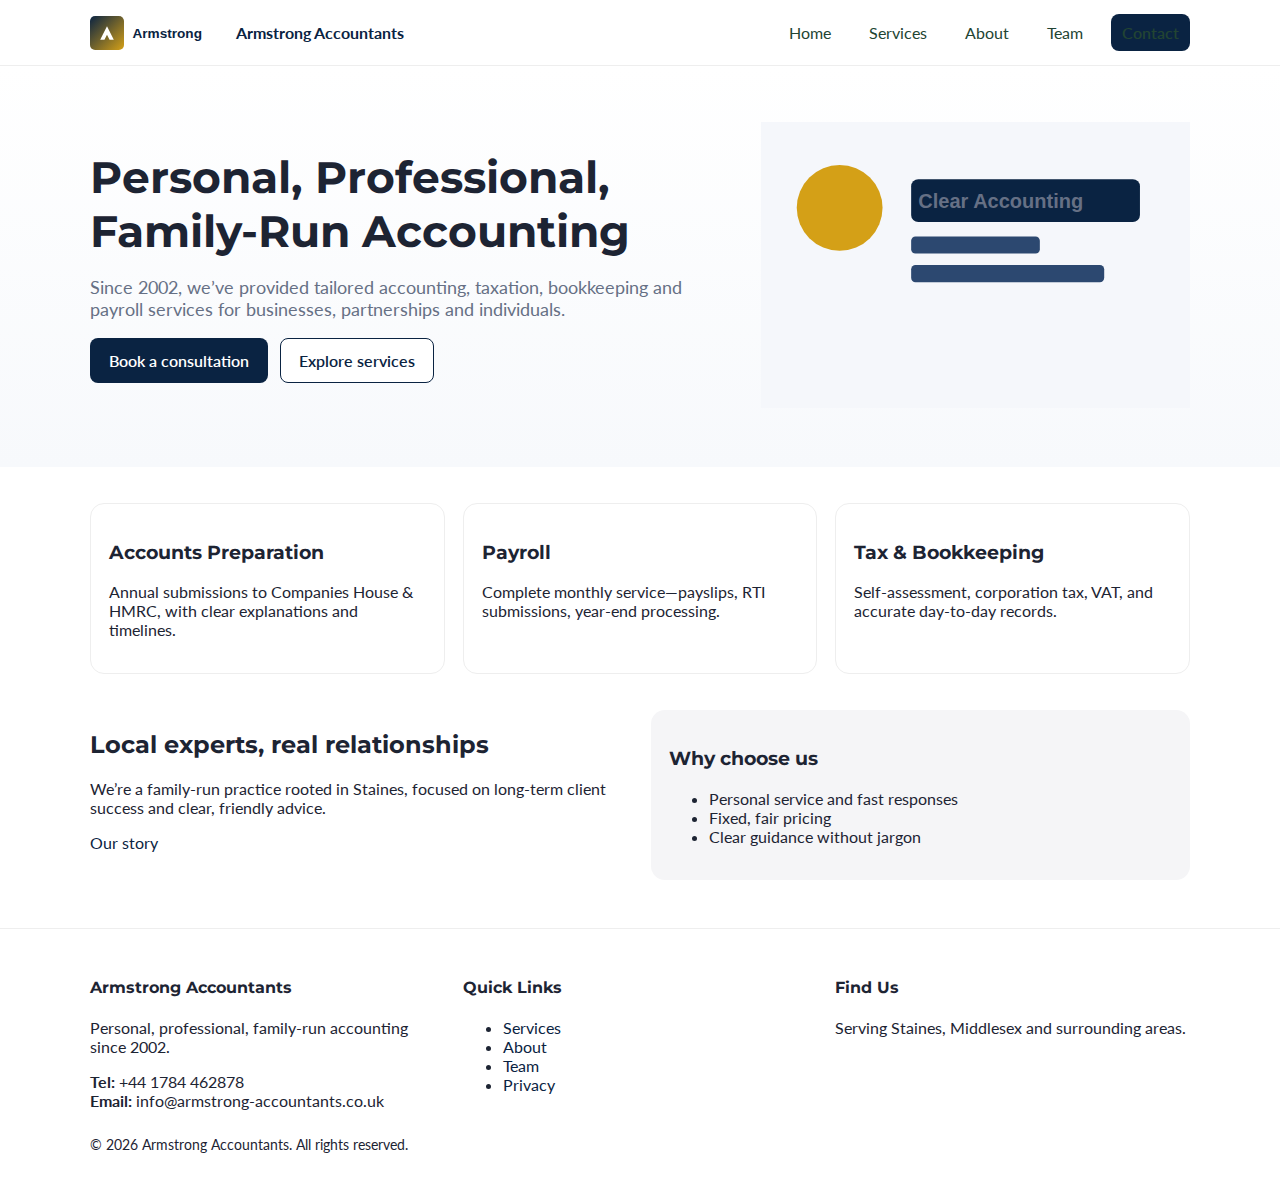
<file: index.html>
<!doctype html>
<html lang="en">
<head>
  <meta charset="utf-8" />
  <meta name="viewport" content="width=device-width, initial-scale=1" />
  <meta http-equiv="X-UA-Compatible" content="IE=edge" />
  <title>Armstrong Accountants – Personal, Professional, Family‑Run Accounting</title>
  <meta name="description" content="Armstrong Accountants provides personalised accounting, taxation, bookkeeping and payroll services for businesses, partnerships and individuals in and around Staines." />
  <link rel="preconnect" href="https://fonts.googleapis.com">
  <link rel="preconnect" href="https://fonts.gstatic.com" crossorigin>
  <link href="https://fonts.googleapis.com/css2?family=Montserrat:wght@500;700&family=Lato:wght@400;600&display=swap" rel="stylesheet">
  <link rel="stylesheet" href="/assets/css/styles.css" />
  <link rel="icon" href="/assets/img/favicon.svg" type="image/svg+xml" />
  <link rel="manifest" href="/manifest.json" />
  <meta name="theme-color" content="#0A2342" />
  <script type="application/ld+json">
  {
  "@context": "https://schema.org",
  "@type": "AccountingService",
  "name": "Armstrong Accountants",
  "url": "https://www.armstrong-accountants.co.uk",
  "telephone": "+44 1784 462878",
  "email": "info@armstrong-accountants.co.uk",
  "address": {
    "@type": "PostalAddress",
    "addressLocality": "Staines",
    "addressRegion": "Middlesex",
    "addressCountry": "UK"
  },
  "areaServed": [
    "Staines",
    "Surrey",
    "Middlesex",
    "London"
  ],
  "image": "https://www.armstrong-accountants.co.uk/assets/img/og-image.png",
  "sameAs": []
}
  </script>
</head>
<body>
  <header class="site-header">
    <div class="container header-inner">
      <a class="brand" href="/">
        <img src="/assets/img/logo.svg" alt="Armstrong Accountants logo" />
        <span>Armstrong Accountants</span>
      </a>
      <nav class="main-nav" aria-label="Primary">
        <a href="/">Home</a>
        <a href="/services.html">Services</a>
        <a href="/about.html">About</a>
        <a href="/team.html">Team</a>
        <a class="btn btn-primary" href="/contact.html">Contact</a>
      </nav>
    </div>
  </header>
  <main>
    <section class="hero">
      <div class="container hero-inner">
        <div class="hero-text">
          <h1>Personal, Professional, Family‑Run Accounting</h1>
          <p>Since 2002, we’ve provided tailored accounting, taxation, bookkeeping and payroll services for businesses, partnerships and individuals.</p>
          <div class="cta-group">
            <a class="btn btn-primary" href="/contact.html">Book a consultation</a>
            <a class="btn btn-secondary" href="/services.html">Explore services</a>
          </div>
        </div>
        <div class="hero-image">
          <img src="/assets/img/hero-illustration.svg" alt="Accounting illustration" />
        </div>
      </div>
    </section>

    <section class="strip trust">
      <div class="container grid-3">
        <div class="card">
          <h3>Accounts Preparation</h3>
          <p>Annual submissions to Companies House & HMRC, with clear explanations and timelines.</p>
        </div>
        <div class="card">
          <h3>Payroll</h3>
          <p>Complete monthly service—payslips, RTI submissions, year‑end processing.</p>
        </div>
        <div class="card">
          <h3>Tax & Bookkeeping</h3>
          <p>Self‑assessment, corporation tax, VAT, and accurate day‑to‑day records.</p>
        </div>
      </div>
    </section>

    <section class="about-preview">
      <div class="container grid-2">
        <div>
          <h2>Local experts, real relationships</h2>
          <p>We’re a family‑run practice rooted in Staines, focused on long‑term client success and clear, friendly advice.</p>
          <a class="link-arrow" href="/about.html">Our story</a>
        </div>
        <div class="accent-box">
          <h3>Why choose us</h3>
          <ul>
            <li>Personal service and fast responses</li>
            <li>Fixed, fair pricing</li>
            <li>Clear guidance without jargon</li>
          </ul>
        </div>
      </div>
    </section>
  </main>
  <footer class="site-footer">
    <div class="container grid-3">
      <div>
        <h4>Armstrong Accountants</h4>
        <p>Personal, professional, family‑run accounting since 2002.</p>
        <p><strong>Tel:</strong> +44 1784 462878<br><strong>Email:</strong> info@armstrong-accountants.co.uk</p>
      </div>
      <div>
        <h4>Quick Links</h4>
        <ul class="list-unstyled">
          <li><a href="/services.html">Services</a></li>
          <li><a href="/about.html">About</a></li>
          <li><a href="/team.html">Team</a></li>
          <li><a href="/privacy.html">Privacy</a></li>
        </ul>
      </div>
      <div>
        <h4>Find Us</h4>
        <p>Serving Staines, Middlesex and surrounding areas.</p>
      </div>
    </div>
    <div class="container small print">© 2026 Armstrong Accountants. All rights reserved.</div>
  </footer>
  <script src="/assets/js/main.js"></script>
</body>
</html>
</file>
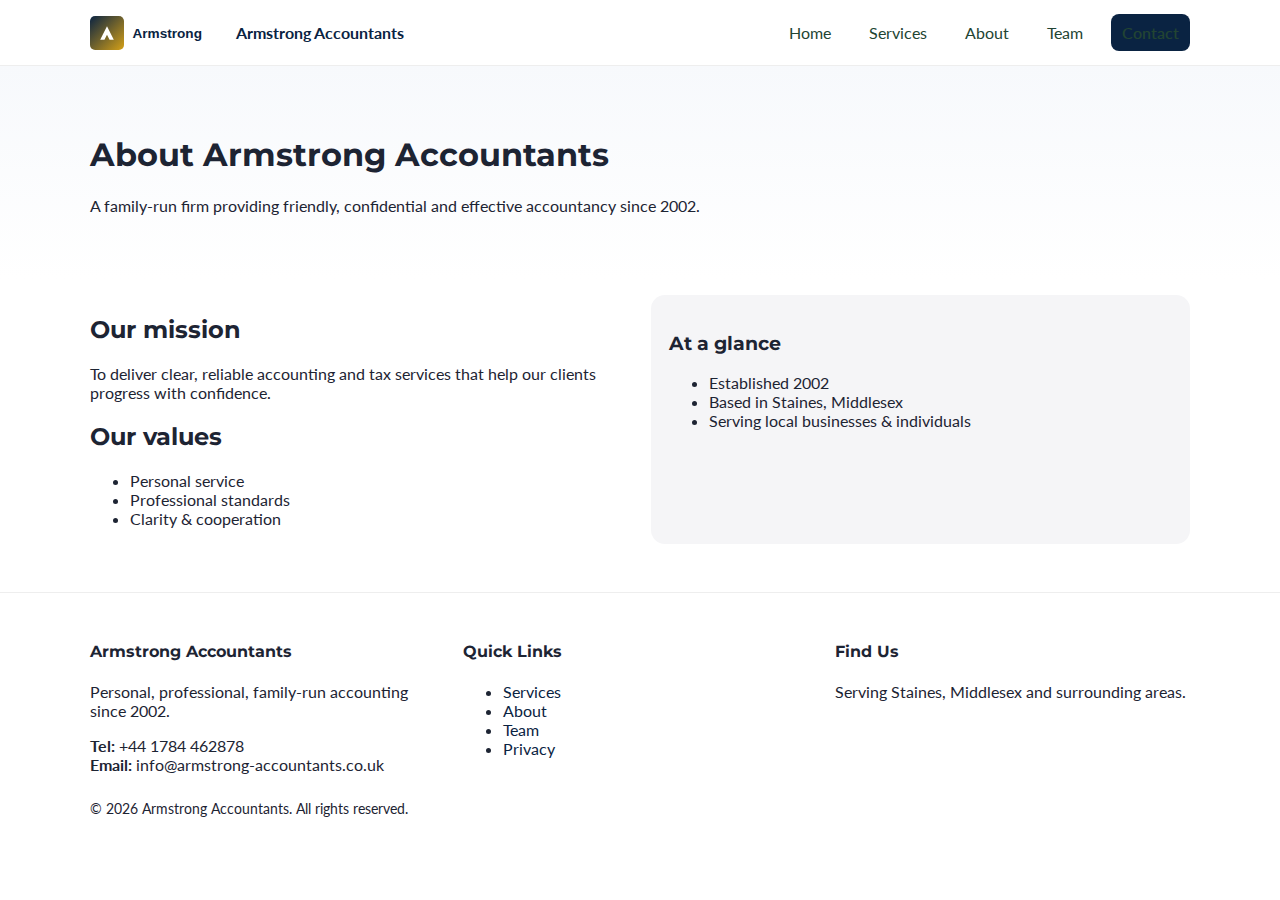
<file: about.html>
<!doctype html>
<html lang="en">
<head>
  <meta charset="utf-8" />
  <meta name="viewport" content="width=device-width, initial-scale=1" />
  <meta http-equiv="X-UA-Compatible" content="IE=edge" />
  <title>Armstrong Accountants – Personal, Professional, Family‑Run Accounting</title>
  <meta name="description" content="Armstrong Accountants provides personalised accounting, taxation, bookkeeping and payroll services for businesses, partnerships and individuals in and around Staines." />
  <link rel="preconnect" href="https://fonts.googleapis.com">
  <link rel="preconnect" href="https://fonts.gstatic.com" crossorigin>
  <link href="https://fonts.googleapis.com/css2?family=Montserrat:wght@500;700&family=Lato:wght@400;600&display=swap" rel="stylesheet">
  <link rel="stylesheet" href="/assets/css/styles.css" />
  <link rel="icon" href="/assets/img/favicon.svg" type="image/svg+xml" />
  <link rel="manifest" href="/manifest.json" />
  <meta name="theme-color" content="#0A2342" />
  <script type="application/ld+json">
  {
  "@context": "https://schema.org",
  "@type": "AccountingService",
  "name": "Armstrong Accountants",
  "url": "https://www.armstrong-accountants.co.uk",
  "telephone": "+44 1784 462878",
  "email": "info@armstrong-accountants.co.uk",
  "address": {
    "@type": "PostalAddress",
    "addressLocality": "Staines",
    "addressRegion": "Middlesex",
    "addressCountry": "UK"
  },
  "areaServed": [
    "Staines",
    "Surrey",
    "Middlesex",
    "London"
  ],
  "image": "https://www.armstrong-accountants.co.uk/assets/img/og-image.png",
  "sameAs": []
}
  </script>
</head>
<body>
  <header class="site-header">
    <div class="container header-inner">
      <a class="brand" href="/">
        <img src="/assets/img/logo.svg" alt="Armstrong Accountants logo" />
        <span>Armstrong Accountants</span>
      </a>
      <nav class="main-nav" aria-label="Primary">
        <a href="/">Home</a>
        <a href="/services.html">Services</a>
        <a href="/about.html">About</a>
        <a href="/team.html">Team</a>
        <a class="btn btn-primary" href="/contact.html">Contact</a>
      </nav>
    </div>
  </header>
  <main>
    <section class="page-hero">
      <div class="container">
        <h1>About Armstrong Accountants</h1>
        <p>A family‑run firm providing friendly, confidential and effective accountancy since 2002.</p>
      </div>
    </section>

    <section class="container grid-2">
      <div>
        <h2>Our mission</h2>
        <p>To deliver clear, reliable accounting and tax services that help our clients progress with confidence.</p>
        <h2>Our values</h2>
        <ul>
          <li>Personal service</li>
          <li>Professional standards</li>
          <li>Clarity & cooperation</li>
        </ul>
      </div>
      <div class="accent-box">
        <h3>At a glance</h3>
        <ul>
          <li>Established 2002</li>
          <li>Based in Staines, Middlesex</li>
          <li>Serving local businesses & individuals</li>
        </ul>
      </div>
    </section>
  </main>
  <footer class="site-footer">
    <div class="container grid-3">
      <div>
        <h4>Armstrong Accountants</h4>
        <p>Personal, professional, family‑run accounting since 2002.</p>
        <p><strong>Tel:</strong> +44 1784 462878<br><strong>Email:</strong> info@armstrong-accountants.co.uk</p>
      </div>
      <div>
        <h4>Quick Links</h4>
        <ul class="list-unstyled">
          <li><a href="/services.html">Services</a></li>
          <li><a href="/about.html">About</a></li>
          <li><a href="/team.html">Team</a></li>
          <li><a href="/privacy.html">Privacy</a></li>
        </ul>
      </div>
      <div>
        <h4>Find Us</h4>
        <p>Serving Staines, Middlesex and surrounding areas.</p>
      </div>
    </div>
    <div class="container small print">© 2026 Armstrong Accountants. All rights reserved.</div>
  </footer>
  <script src="/assets/js/main.js"></script>
</body>
</html>
</file>
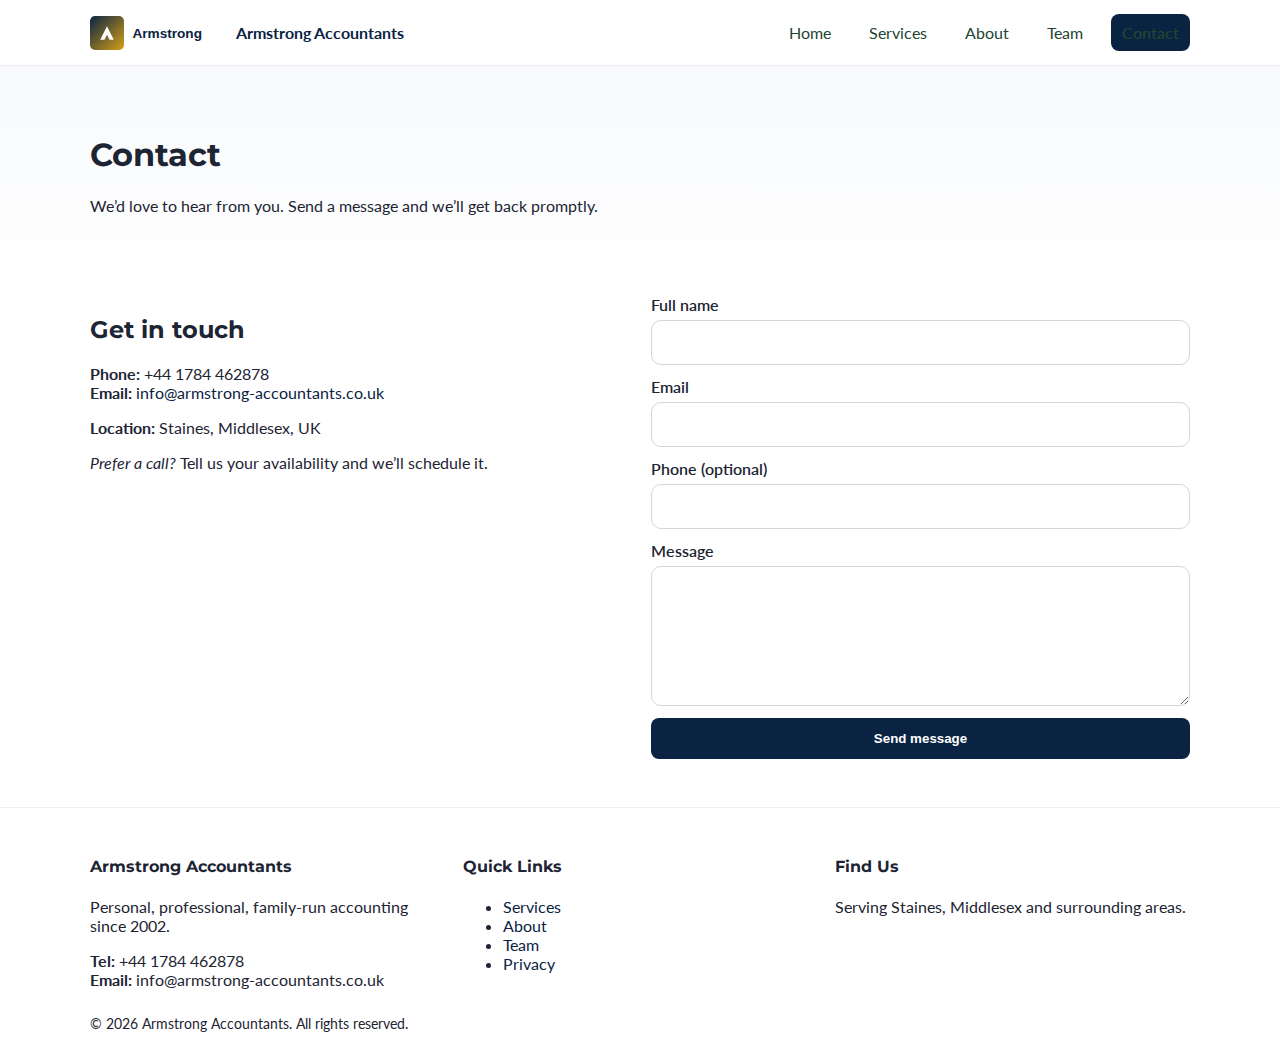
<file: contact.html>
<!doctype html>
<html lang="en">
<head>
  <meta charset="utf-8" />
  <meta name="viewport" content="width=device-width, initial-scale=1" />
  <meta http-equiv="X-UA-Compatible" content="IE=edge" />
  <title>Armstrong Accountants – Personal, Professional, Family‑Run Accounting</title>
  <meta name="description" content="Armstrong Accountants provides personalised accounting, taxation, bookkeeping and payroll services for businesses, partnerships and individuals in and around Staines." />
  <link rel="preconnect" href="https://fonts.googleapis.com">
  <link rel="preconnect" href="https://fonts.gstatic.com" crossorigin>
  <link href="https://fonts.googleapis.com/css2?family=Montserrat:wght@500;700&family=Lato:wght@400;600&display=swap" rel="stylesheet">
  <link rel="stylesheet" href="/assets/css/styles.css" />
  <link rel="icon" href="/assets/img/favicon.svg" type="image/svg+xml" />
  <link rel="manifest" href="/manifest.json" />
  <meta name="theme-color" content="#0A2342" />
  <script type="application/ld+json">
  {
  "@context": "https://schema.org",
  "@type": "AccountingService",
  "name": "Armstrong Accountants",
  "url": "https://www.armstrong-accountants.co.uk",
  "telephone": "+44 1784 462878",
  "email": "info@armstrong-accountants.co.uk",
  "address": {
    "@type": "PostalAddress",
    "addressLocality": "Staines",
    "addressRegion": "Middlesex",
    "addressCountry": "UK"
  },
  "areaServed": [
    "Staines",
    "Surrey",
    "Middlesex",
    "London"
  ],
  "image": "https://www.armstrong-accountants.co.uk/assets/img/og-image.png",
  "sameAs": []
}
  </script>
</head>
<body>
  <header class="site-header">
    <div class="container header-inner">
      <a class="brand" href="/">
        <img src="/assets/img/logo.svg" alt="Armstrong Accountants logo" />
        <span>Armstrong Accountants</span>
      </a>
      <nav class="main-nav" aria-label="Primary">
        <a href="/">Home</a>
        <a href="/services.html">Services</a>
        <a href="/about.html">About</a>
        <a href="/team.html">Team</a>
        <a class="btn btn-primary" href="/contact.html">Contact</a>
      </nav>
    </div>
  </header>
  <main>
    <section class="page-hero">
      <div class="container">
        <h1>Contact</h1>
        <p>We’d love to hear from you. Send a message and we’ll get back promptly.</p>
      </div>
    </section>

    <section class="container grid-2">
      <div>
        <h2>Get in touch</h2>
        <p><strong>Phone:</strong> +44 1784 462878<br>
        <strong>Email:</strong> <a href="mailto:info@armstrong-accountants.co.uk">info@armstrong-accountants.co.uk</a></p>
        <p><strong>Location:</strong> Staines, Middlesex, UK</p>
        <p><em>Prefer a call?</em> Tell us your availability and we’ll schedule it.</p>
      </div>
      <form class="contact-form" name="contact" method="POST" data-netlify="true">
        <input type="hidden" name="form-name" value="contact" />
        <label>Full name<input name="name" required></label>
        <label>Email<input type="email" name="email" required></label>
        <label>Phone (optional)<input name="phone"></label>
        <label>Message<textarea name="message" rows="6" required></textarea></label>
        <button class="btn btn-primary" type="submit">Send message</button>
      </form>
    </section>
  </main>
  <footer class="site-footer">
    <div class="container grid-3">
      <div>
        <h4>Armstrong Accountants</h4>
        <p>Personal, professional, family‑run accounting since 2002.</p>
        <p><strong>Tel:</strong> +44 1784 462878<br><strong>Email:</strong> info@armstrong-accountants.co.uk</p>
      </div>
      <div>
        <h4>Quick Links</h4>
        <ul class="list-unstyled">
          <li><a href="/services.html">Services</a></li>
          <li><a href="/about.html">About</a></li>
          <li><a href="/team.html">Team</a></li>
          <li><a href="/privacy.html">Privacy</a></li>
        </ul>
      </div>
      <div>
        <h4>Find Us</h4>
        <p>Serving Staines, Middlesex and surrounding areas.</p>
      </div>
    </div>
    <div class="container small print">© 2026 Armstrong Accountants. All rights reserved.</div>
  </footer>
  <script src="/assets/js/main.js"></script>
</body>
</html>
</file>
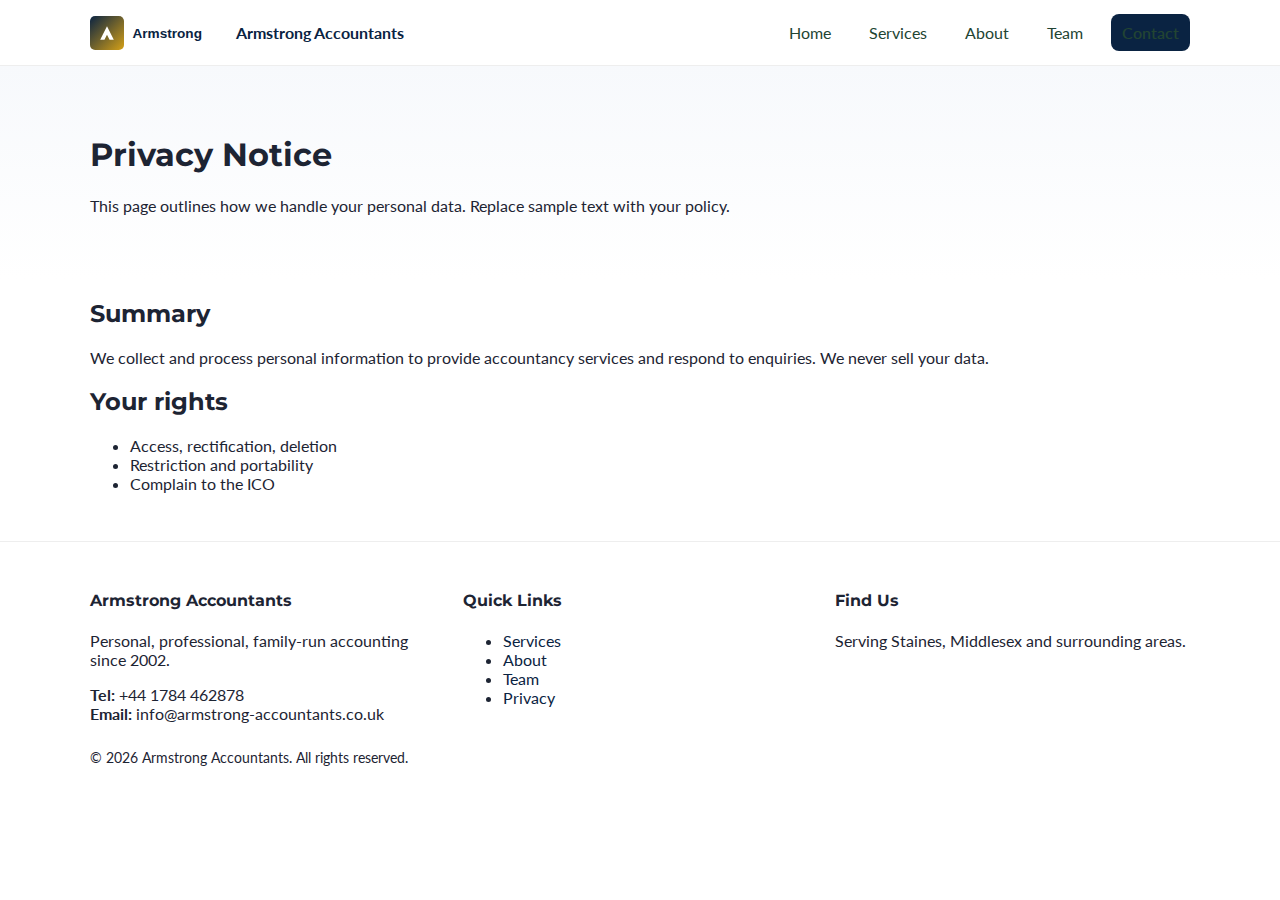
<file: privacy.html>
<!doctype html>
<html lang="en">
<head>
  <meta charset="utf-8" />
  <meta name="viewport" content="width=device-width, initial-scale=1" />
  <meta http-equiv="X-UA-Compatible" content="IE=edge" />
  <title>Armstrong Accountants – Personal, Professional, Family‑Run Accounting</title>
  <meta name="description" content="Armstrong Accountants provides personalised accounting, taxation, bookkeeping and payroll services for businesses, partnerships and individuals in and around Staines." />
  <link rel="preconnect" href="https://fonts.googleapis.com">
  <link rel="preconnect" href="https://fonts.gstatic.com" crossorigin>
  <link href="https://fonts.googleapis.com/css2?family=Montserrat:wght@500;700&family=Lato:wght@400;600&display=swap" rel="stylesheet">
  <link rel="stylesheet" href="/assets/css/styles.css" />
  <link rel="icon" href="/assets/img/favicon.svg" type="image/svg+xml" />
  <link rel="manifest" href="/manifest.json" />
  <meta name="theme-color" content="#0A2342" />
  <script type="application/ld+json">
  {
  "@context": "https://schema.org",
  "@type": "AccountingService",
  "name": "Armstrong Accountants",
  "url": "https://www.armstrong-accountants.co.uk",
  "telephone": "+44 1784 462878",
  "email": "info@armstrong-accountants.co.uk",
  "address": {
    "@type": "PostalAddress",
    "addressLocality": "Staines",
    "addressRegion": "Middlesex",
    "addressCountry": "UK"
  },
  "areaServed": [
    "Staines",
    "Surrey",
    "Middlesex",
    "London"
  ],
  "image": "https://www.armstrong-accountants.co.uk/assets/img/og-image.png",
  "sameAs": []
}
  </script>
</head>
<body>
  <header class="site-header">
    <div class="container header-inner">
      <a class="brand" href="/">
        <img src="/assets/img/logo.svg" alt="Armstrong Accountants logo" />
        <span>Armstrong Accountants</span>
      </a>
      <nav class="main-nav" aria-label="Primary">
        <a href="/">Home</a>
        <a href="/services.html">Services</a>
        <a href="/about.html">About</a>
        <a href="/team.html">Team</a>
        <a class="btn btn-primary" href="/contact.html">Contact</a>
      </nav>
    </div>
  </header>
  <main>
    <section class="page-hero">
      <div class="container">
        <h1>Privacy Notice</h1>
        <p>This page outlines how we handle your personal data. Replace sample text with your policy.</p>
      </div>
    </section>

    <section class="container">
      <h2>Summary</h2>
      <p>We collect and process personal information to provide accountancy services and respond to enquiries. We never sell your data.</p>
      <h2>Your rights</h2>
      <ul>
        <li>Access, rectification, deletion</li>
        <li>Restriction and portability</li>
        <li>Complain to the ICO</li>
      </ul>
    </section>
  </main>
  <footer class="site-footer">
    <div class="container grid-3">
      <div>
        <h4>Armstrong Accountants</h4>
        <p>Personal, professional, family‑run accounting since 2002.</p>
        <p><strong>Tel:</strong> +44 1784 462878<br><strong>Email:</strong> info@armstrong-accountants.co.uk</p>
      </div>
      <div>
        <h4>Quick Links</h4>
        <ul class="list-unstyled">
          <li><a href="/services.html">Services</a></li>
          <li><a href="/about.html">About</a></li>
          <li><a href="/team.html">Team</a></li>
          <li><a href="/privacy.html">Privacy</a></li>
        </ul>
      </div>
      <div>
        <h4>Find Us</h4>
        <p>Serving Staines, Middlesex and surrounding areas.</p>
      </div>
    </div>
    <div class="container small print">© 2026 Armstrong Accountants. All rights reserved.</div>
  </footer>
  <script src="/assets/js/main.js"></script>
</body>
</html>
</file>
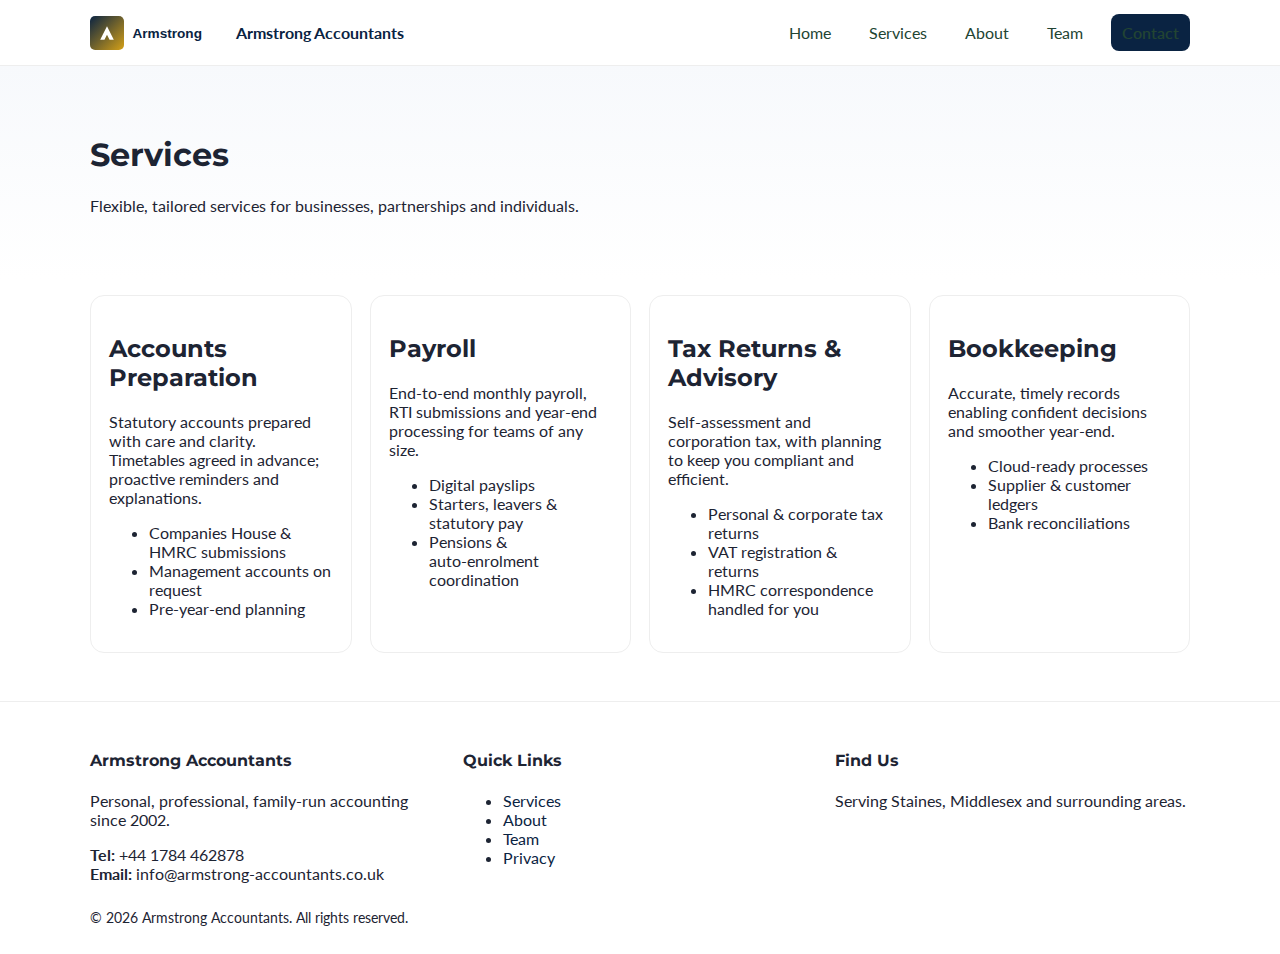
<file: services.html>
<!doctype html>
<html lang="en">
<head>
  <meta charset="utf-8" />
  <meta name="viewport" content="width=device-width, initial-scale=1" />
  <meta http-equiv="X-UA-Compatible" content="IE=edge" />
  <title>Armstrong Accountants – Personal, Professional, Family‑Run Accounting</title>
  <meta name="description" content="Armstrong Accountants provides personalised accounting, taxation, bookkeeping and payroll services for businesses, partnerships and individuals in and around Staines." />
  <link rel="preconnect" href="https://fonts.googleapis.com">
  <link rel="preconnect" href="https://fonts.gstatic.com" crossorigin>
  <link href="https://fonts.googleapis.com/css2?family=Montserrat:wght@500;700&family=Lato:wght@400;600&display=swap" rel="stylesheet">
  <link rel="stylesheet" href="/assets/css/styles.css" />
  <link rel="icon" href="/assets/img/favicon.svg" type="image/svg+xml" />
  <link rel="manifest" href="/manifest.json" />
  <meta name="theme-color" content="#0A2342" />
  <script type="application/ld+json">
  {
  "@context": "https://schema.org",
  "@type": "AccountingService",
  "name": "Armstrong Accountants",
  "url": "https://www.armstrong-accountants.co.uk",
  "telephone": "+44 1784 462878",
  "email": "info@armstrong-accountants.co.uk",
  "address": {
    "@type": "PostalAddress",
    "addressLocality": "Staines",
    "addressRegion": "Middlesex",
    "addressCountry": "UK"
  },
  "areaServed": [
    "Staines",
    "Surrey",
    "Middlesex",
    "London"
  ],
  "image": "https://www.armstrong-accountants.co.uk/assets/img/og-image.png",
  "sameAs": []
}
  </script>
</head>
<body>
  <header class="site-header">
    <div class="container header-inner">
      <a class="brand" href="/">
        <img src="/assets/img/logo.svg" alt="Armstrong Accountants logo" />
        <span>Armstrong Accountants</span>
      </a>
      <nav class="main-nav" aria-label="Primary">
        <a href="/">Home</a>
        <a href="/services.html">Services</a>
        <a href="/about.html">About</a>
        <a href="/team.html">Team</a>
        <a class="btn btn-primary" href="/contact.html">Contact</a>
      </nav>
    </div>
  </header>
  <main>
    <section class="page-hero">
      <div class="container">
        <h1>Services</h1>
        <p>Flexible, tailored services for businesses, partnerships and individuals.</p>
      </div>
    </section>

    <section class="container services-grid">
      <article class="service-card" id="accounts-preparation">
        <h2>Accounts Preparation</h2>
        <p>Statutory accounts prepared with care and clarity. Timetables agreed in advance; proactive reminders and explanations.</p>
        <ul>
          <li>Companies House & HMRC submissions</li>
          <li>Management accounts on request</li>
          <li>Pre‑year‑end planning</li>
        </ul>
      </article>

      <article class="service-card" id="payroll">
        <h2>Payroll</h2>
        <p>End‑to‑end monthly payroll, RTI submissions and year‑end processing for teams of any size.</p>
        <ul>
          <li>Digital payslips</li>
          <li>Starters, leavers & statutory pay</li>
          <li>Pensions & auto‑enrolment coordination</li>
        </ul>
      </article>

      <article class="service-card" id="tax">
        <h2>Tax Returns & Advisory</h2>
        <p>Self‑assessment and corporation tax, with planning to keep you compliant and efficient.</p>
        <ul>
          <li>Personal & corporate tax returns</li>
          <li>VAT registration & returns</li>
          <li>HMRC correspondence handled for you</li>
        </ul>
      </article>

      <article class="service-card" id="bookkeeping">
        <h2>Bookkeeping</h2>
        <p>Accurate, timely records enabling confident decisions and smoother year‑end.</p>
        <ul>
          <li>Cloud‑ready processes</li>
          <li>Supplier & customer ledgers</li>
          <li>Bank reconciliations</li>
        </ul>
      </article>
    </section>
  </main>
  <footer class="site-footer">
    <div class="container grid-3">
      <div>
        <h4>Armstrong Accountants</h4>
        <p>Personal, professional, family‑run accounting since 2002.</p>
        <p><strong>Tel:</strong> +44 1784 462878<br><strong>Email:</strong> info@armstrong-accountants.co.uk</p>
      </div>
      <div>
        <h4>Quick Links</h4>
        <ul class="list-unstyled">
          <li><a href="/services.html">Services</a></li>
          <li><a href="/about.html">About</a></li>
          <li><a href="/team.html">Team</a></li>
          <li><a href="/privacy.html">Privacy</a></li>
        </ul>
      </div>
      <div>
        <h4>Find Us</h4>
        <p>Serving Staines, Middlesex and surrounding areas.</p>
      </div>
    </div>
    <div class="container small print">© 2026 Armstrong Accountants. All rights reserved.</div>
  </footer>
  <script src="/assets/js/main.js"></script>
</body>
</html>
</file>
<file: assets/css/styles.css>
/* ===============
   Armstrong Accountants – Styles
   =============== */
:root{
  --brand:#0A2342; /* navy */
  --accent:#D4A017; /* amber */
  --text:#1d2433;
  --muted:#667085;
  --bg:#ffffff;
  --shade:#f5f5f7;
}
*{box-sizing:border-box}
html,body{margin:0;padding:0;background:var(--bg);color:var(--text);font-family:Lato,system-ui,-apple-system,Segoe UI,Roboto,Helvetica,Arial,sans-serif}
h1,h2,h3,h4{font-family:Montserrat, Lato, sans-serif}
a{color:var(--brand);text-decoration:none}
.container{width:min(1100px,92%);margin:auto}
.site-header{position:sticky;top:0;background:#fff;border-bottom:1px solid #eee;z-index:100}
.header-inner{display:flex;align-items:center;justify-content:space-between;padding:14px 0}
.brand{display:flex;align-items:center;gap:10px;font-weight:700;color:var(--brand)}
.brand img{height:34px}
.main-nav{display:flex;gap:18px;align-items:center}
.main-nav a{padding:8px 10px;color:#243}
.btn{display:inline-block;padding:12px 18px;border-radius:8px;font-weight:600;border:1px solid transparent}
.btn-primary{background:var(--brand);color:#fff}
.btn-secondary{background:#fff;border-color:var(--brand);color:var(--brand)}
.hero{padding:56px 0;background:linear-gradient(180deg,#ffffff 0,#f7f9fc 100%)}
.hero-inner{display:grid;grid-template-columns:1.2fr .8fr;gap:28px;align-items:center}
.hero-text h1{font-size:clamp(28px,3.6vw,44px);margin:0 0 12px}
.hero-text p{color:var(--muted);font-size:18px}
.cta-group{margin-top:16px;display:flex;gap:12px;flex-wrap:wrap}
.hero-image img{width:100%;max-width:480px}
.strip{padding:36px 0;background:#fff}
.grid-3{display:grid;gap:18px;grid-template-columns:repeat(3,1fr)}
.grid-2{display:grid;gap:22px;grid-template-columns:repeat(2,1fr)}
.card{background:#fff;border:1px solid #eee;border-radius:14px;padding:18px}
.accent-box{background:var(--shade);border-radius:14px;padding:18px}
.page-hero{padding:48px 0;background:linear-gradient(180deg,#f7f9fc 0,#ffffff 100%);margin-bottom:16px}
.services-grid{display:grid;grid-template-columns:repeat(auto-fit,minmax(260px,1fr));gap:18px}
.service-card{border:1px solid #eee;border-radius:14px;padding:18px;background:#fff}
.team-grid{display:grid;grid-template-columns:repeat(auto-fit,minmax(220px,1fr));gap:18px}
.team-card{background:#fff;border:1px solid #eee;border-radius:14px;padding:18px;text-align:center}
.team-card img{width:100%;height:180px;object-fit:cover;border-radius:10px;background:#ddd}
.contact-form{display:grid;gap:12px}
.contact-form label{display:grid;gap:6px;font-weight:600}
.contact-form input,.contact-form textarea{padding:12px;border:1px solid #d0d7de;border-radius:10px;font:inherit}
.site-footer{margin-top:48px;padding:28px 0;border-top:1px solid #eee;background:#fff}
.site-footer .print{padding-top:10px}
.small{font-size:14px}

/* Responsive */
@media (max-width:900px){
  .hero-inner{grid-template-columns:1fr}
  .grid-2{grid-template-columns:1fr}
  .grid-3{grid-template-columns:1fr}
}
</file>
